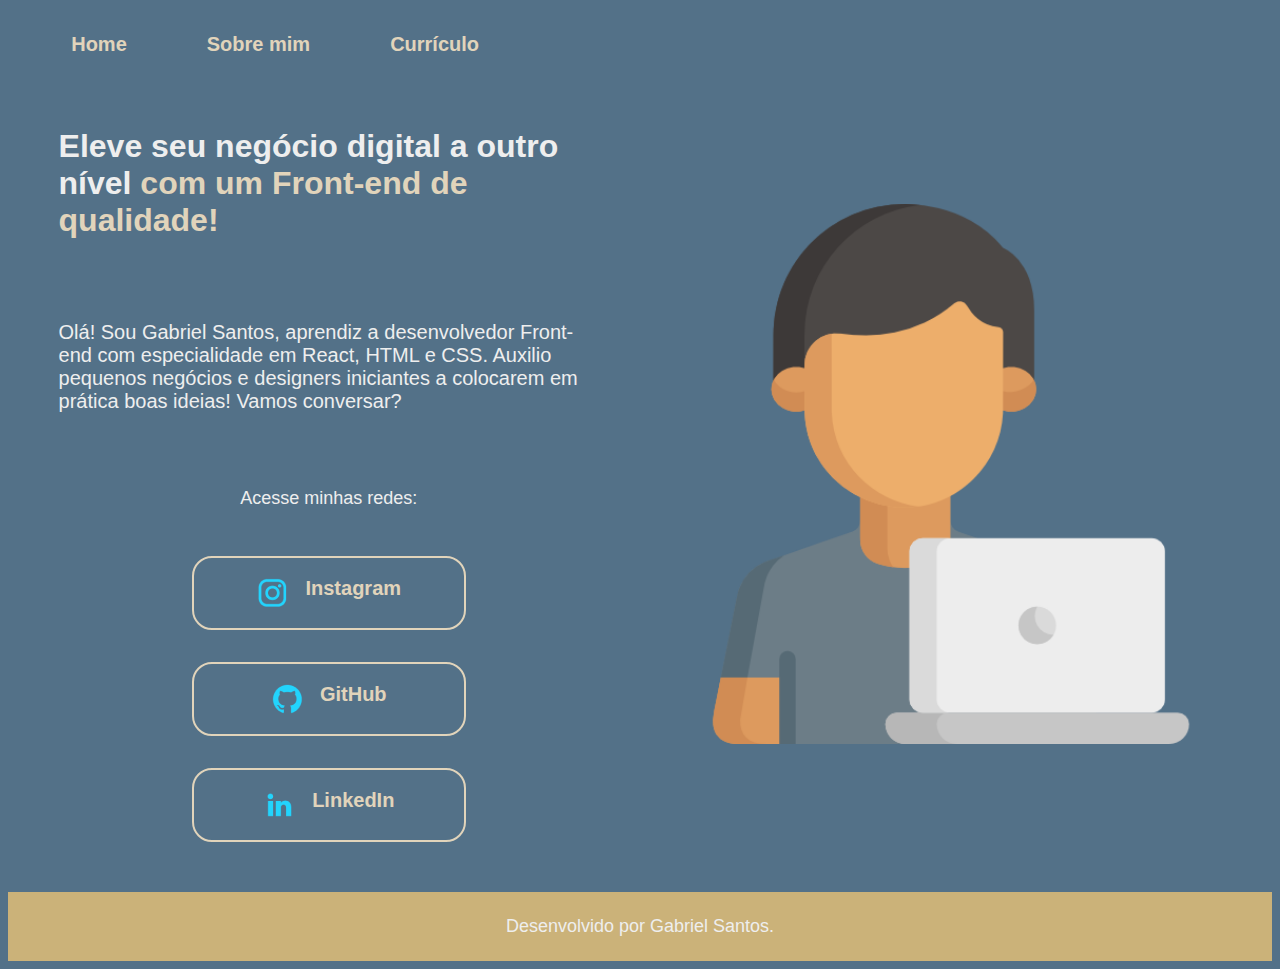
<file: index.html>
<!DOCTYPE html>
<html lang="pt">
<head>
    <meta charset="UTF-8">
    <meta http-equiv="X-UA-Compatible" content="IE=edge">
    <meta name="viewport" content="width=device-width, initial-scale=1.0">
    <title>Portifólio</title>
    <link rel="stylesheet" href="./styles/style.css">
</head>
<body>
    <header class="cabecalho">
        <nav class="cabecalho__menu">
            <a class="cabecalho__menu__link" href="index.html">Home</a>
            <a class="cabecalho__menu__link" href="about.html">Sobre mim</a>
            <a class="cabecalho__menu__link" href="curriculum.html">Currículo</a>
        </nav>
    </header>
    <main class="apresentacao">
        <section class="apresentacao__conteudo">
            <h1 class="apresentacao__conteudo__titulo">Eleve seu negócio digital a outro nível <strong class="titulo-destaque">com um Front-end de qualidade!</strong></h1>
            <p class="apresentacao__conteudo__texto">Olá! Sou Gabriel Santos, aprendiz a desenvolvedor Front-end com especialidade em React, HTML e CSS. Auxilio pequenos negócios e designers iniciantes a colocarem em prática boas ideias! Vamos conversar?</p>
            <div class="apresentacao__links">
                <h2 class="apresentacao__links__subtitulo">Acesse minhas redes:</h2>
                <a class="apresentacao__links__navegacao" href="https://www.instagram.com/gabirelfo/">
                    <img src="./assets/instagram.png" alt="imagem simbolo instagram">Instagram
                </a>
                <a class="apresentacao__links__navegacao" href="https://github.com/gabirelf">
                    <img src="./assets/github.png" alt="imagem simbolo GitHub">GitHub
                </a>
                <a class="apresentacao__links__navegacao" href="https://www.linkedin.com/in/gabirelfo/">
                    <img src="./assets/linkedin.png" alt="imagem simbolo linkedin">LinkedIn
                </a>
            </div>
        </section>
        <img class="apresentacao__imagem" src="./assets/dev .png" alt="Imagem desenvolvedor web">
    </main>
    <footer class="rodape">Desenvolvido por Gabriel Santos.</footer>
</body>
</html>
</file>
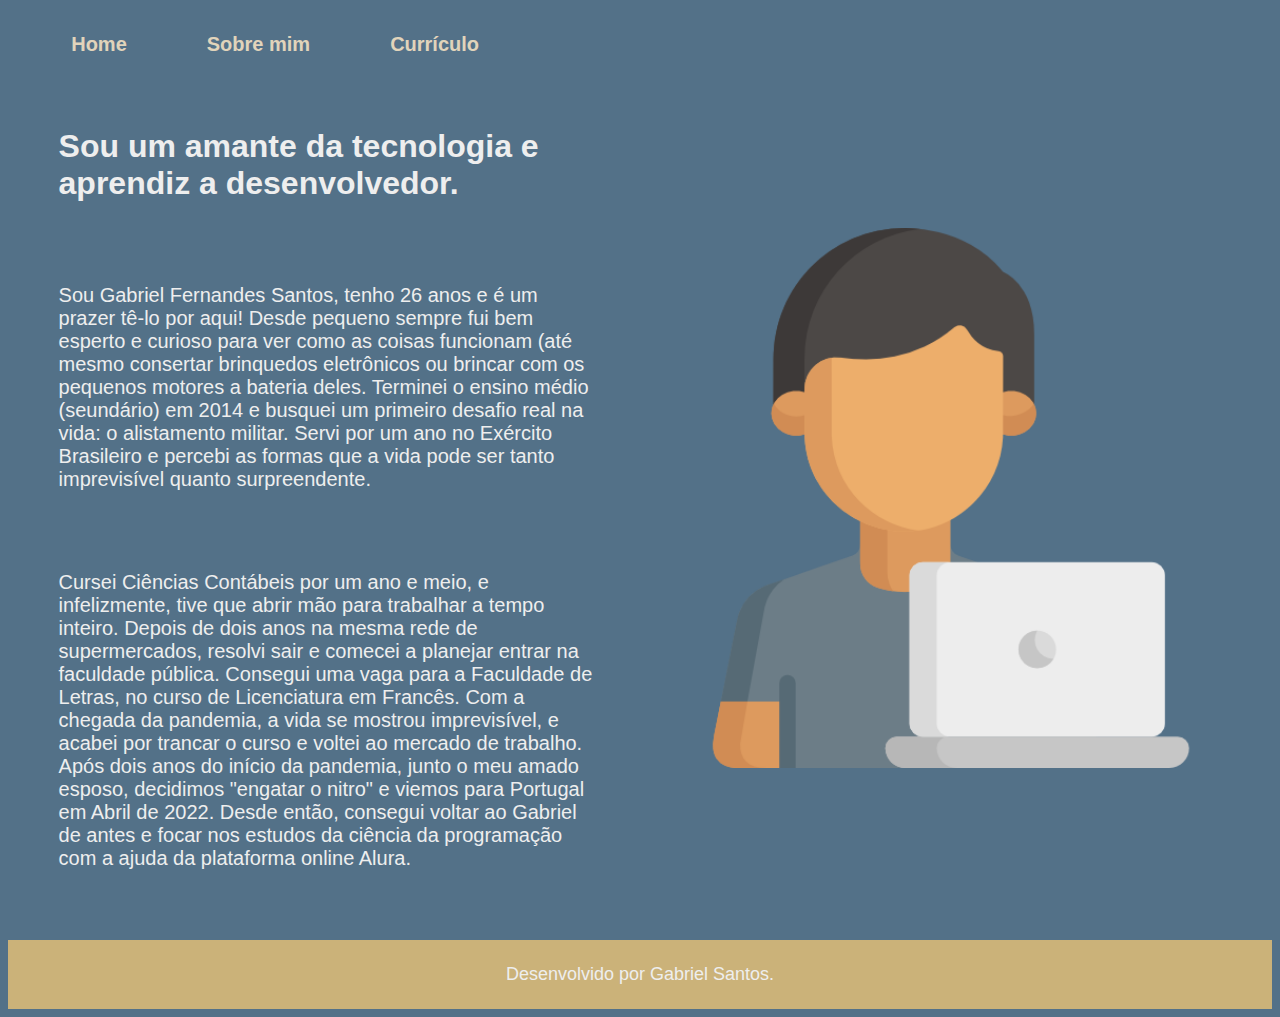
<file: about.html>
<!DOCTYPE html>
<html lang="pt-br">
<head>
    <meta charset="UTF-8">
    <meta http-equiv="X-UA-Compatible" content="IE=edge">
    <meta name="viewport" content="width=device-width, initial-scale=1.0">
    <title>Sobre mim</title>
    <link rel="stylesheet" href="./styles/style.css">
</head>
<body>
    <header class="cabecalho">
        <nav class="cabecalho__menu">
            <a class="cabecalho__menu__link" href="index.html">Home</a>
            <a class="cabecalho__menu__link" href="about.html">Sobre mim</a>
            <a class="cabecalho__menu__link" href="curriculum.html">Currículo</a>
        </nav>
    </header>
        <main class="apresentacao"> 
            <section class="apresentacao__conteudo">
            <h1 class="apresentacao__conteudo__titulo">Sou um amante da tecnologia e aprendiz a desenvolvedor. </h1> 
            <p class="apresentacao__conteudo__texto">Sou Gabriel Fernandes Santos, tenho 26 anos e é um prazer tê-lo por aqui!
            Desde pequeno sempre fui bem esperto e curioso para ver como as coisas funcionam (até mesmo consertar brinquedos eletrônicos ou brincar com os pequenos motores a bateria deles.
            Terminei o ensino médio (seundário) em 2014 e busquei um primeiro desafio real na vida: o alistamento militar. Servi por um ano no Exército Brasileiro e percebi as formas que a vida pode ser tanto imprevisível quanto surpreendente.</p> 
    
            <p class="apresentacao__conteudo__texto">Cursei Ciências Contábeis por um ano e meio, e infelizmente, tive que abrir mão para trabalhar a tempo inteiro. Depois de dois anos na mesma rede de supermercados, resolvi sair e comecei a planejar entrar na faculdade pública. Consegui uma vaga para a Faculdade de Letras, no curso de Licenciatura em Francês.
    
            Com a chegada da pandemia, a vida se mostrou imprevisível, e acabei por trancar o curso e voltei ao mercado de trabalho. Após dois anos do início da pandemia, junto o meu amado esposo, decidimos "engatar o nitro" e viemos para Portugal em Abril de 2022. Desde então, consegui voltar ao Gabriel de antes e focar nos estudos da ciência da programação com a ajuda da plataforma online Alura. 
            </p>
        </section>
        <img class="apresentacao__imagem" src="./assets/dev .png" alt="imagem programador">
    </main>
    <footer class="rodape">Desenvolvido por Gabriel Santos.</footer>
</body>
</html>
</file>
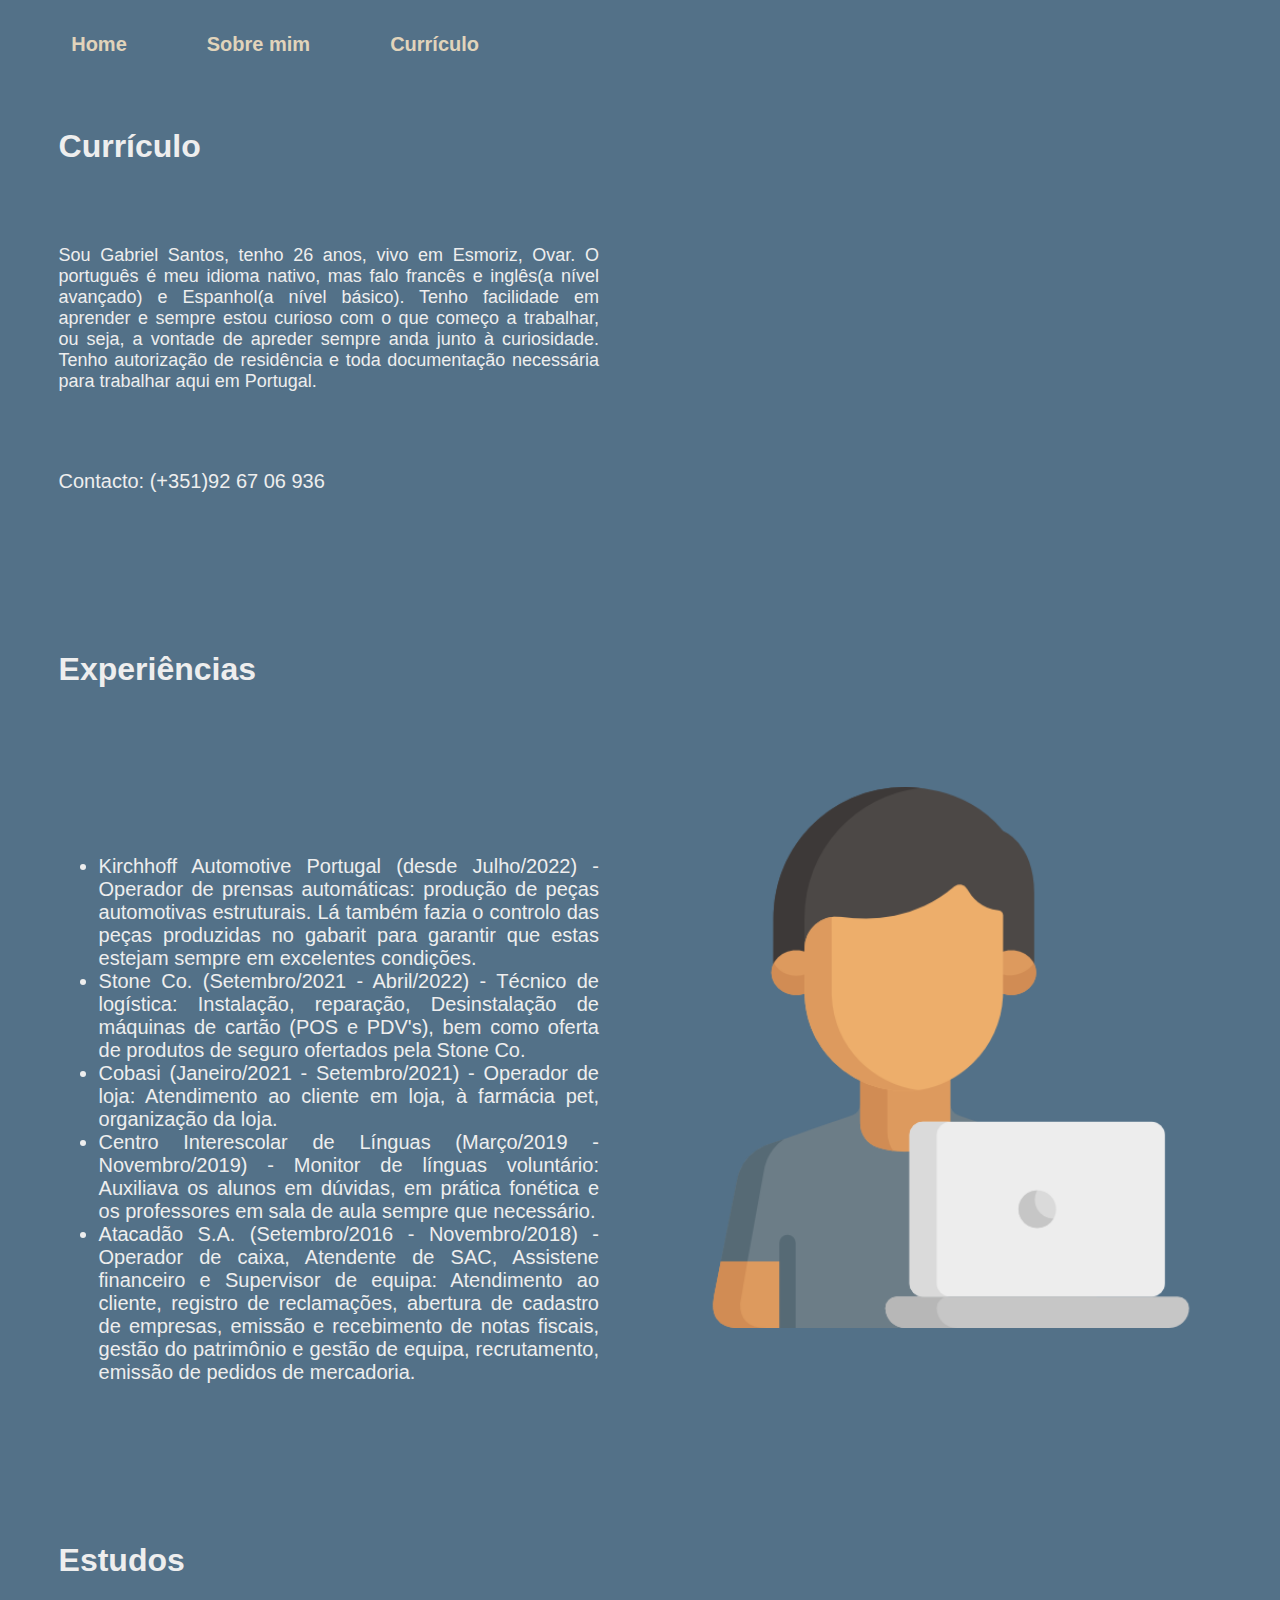
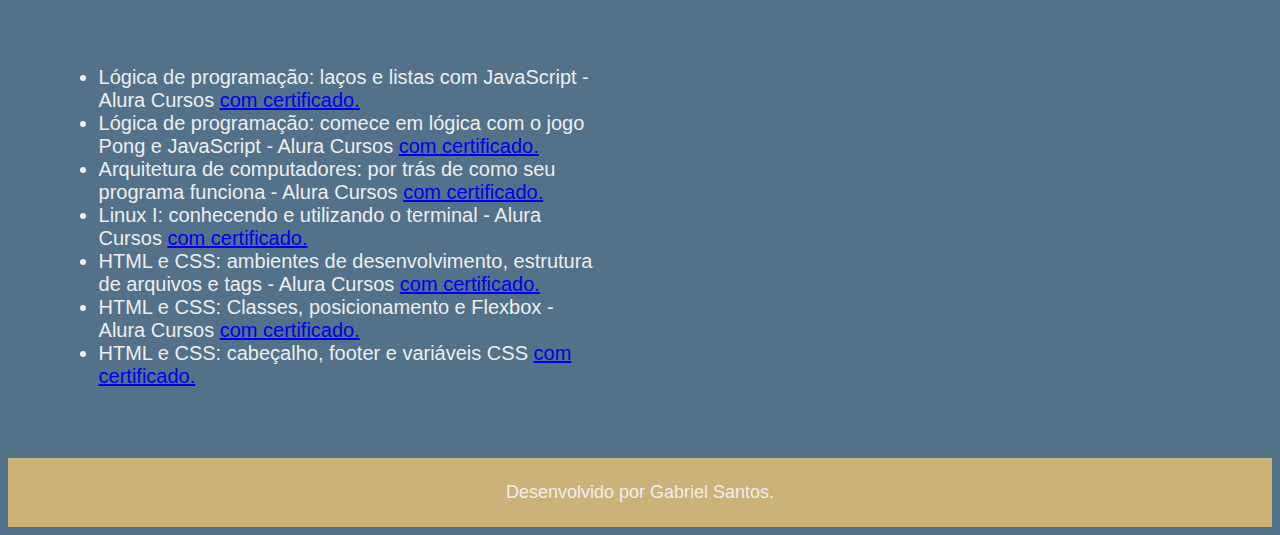
<file: curriculum.html>
<!DOCTYPE html>
<html lang="pt-br">
<head>
    <meta charset="UTF-8">
    <meta http-equiv="X-UA-Compatible" content="IE=edge">
    <meta name="viewport" content="width=device-width, initial-scale=1.0">
    <title>Currículo</title>
    <link rel="stylesheet" href="./styles/style.css">
</head>
<body>
    <header class="cabecalho">
        <nav class="cabecalho__menu">
            <a class="cabecalho__menu__link" href="index.html">Home</a>
            <a class="cabecalho__menu__link" href="about.html">Sobre mim</a>
            <a class="cabecalho__menu__link" href="curriculum.html">Currículo</a>
        </nav>
    </header>
    
    <main class="apresentacao">
        <section class="apresentacao__conteudo">
            <h1 class="apresentacao__conteudo__titulo">Currículo</h1>
            <p class="apresentacao__conteudo__texto__curriculo">
                Sou Gabriel Santos, tenho 26 anos, vivo em Esmoriz, Ovar. O português é meu idioma nativo, mas falo francês e inglês(a nível avançado) e Espanhol(a nível básico). Tenho facilidade em aprender e sempre estou curioso com o que começo a trabalhar, ou seja, a vontade de apreder sempre anda junto à curiosidade. Tenho autorização de residência e toda documentação necessária para trabalhar aqui em Portugal.
                <p class="apresentacao__conteudo__texto">Contacto: (+351)92 67 06 936</p> 
            </p>
            <h2 class="apresentacao__conteudo__titulo">Experiências</h2>
            <p class="apresentacao__conteudo__texto">
            <ul class="apresentacao__conteudo__texto">
                <li class="apresentacao__conteudo__texto__exp"> Kirchhoff Automotive Portugal (desde Julho/2022) - Operador de prensas automáticas: produção de peças automotivas estruturais. Lá também fazia o controlo das peças produzidas no gabarit para garantir que estas estejam sempre em excelentes condições.  </li>
                <li class="apresentacao__conteudo__texto__exp"> Stone Co. (Setembro/2021 - Abril/2022) - Técnico de logística: Instalação, reparação, Desinstalação de máquinas de cartão (POS e PDV's), bem como oferta de produtos de seguro ofertados pela Stone Co.  </li>
                <li class="apresentacao__conteudo__texto__exp">Cobasi (Janeiro/2021 - Setembro/2021) - Operador de loja: Atendimento ao cliente em loja, à farmácia pet, organização da loja. </li>
                <li class="apresentacao__conteudo__texto__exp">Centro Interescolar de Línguas (Março/2019 - Novembro/2019) - Monitor de línguas voluntário:  Auxiliava os alunos em dúvidas, em prática fonética e os professores em sala de aula sempre que necessário.  </li>
                <li class="apresentacao__conteudo__texto__exp">Atacadão S.A. (Setembro/2016 - Novembro/2018) - Operador de caixa, Atendente de SAC, Assistene financeiro e Supervisor de equipa: Atendimento ao cliente, registro de reclamações, abertura de cadastro de empresas, emissão e recebimento de notas fiscais, gestão do patrimônio e gestão de equipa, recrutamento, emissão de pedidos de mercadoria. </li>
            </ul>
            </p>
            <h2 class="apresentacao__conteudo__titulo">Estudos</h2>
            <div class="apresentacao__conteudo__texto">
            <ul class="apresentacao__conteudo__texto">
                <li>Lógica de programação: laços e listas com JavaScript - Alura Cursos <a href="https://cursos.alura.com.br/certificate/b0502423-3055-4242-8548-64afaf8b41b2">com certificado.</a></li>
                <li>Lógica de programação: comece em lógica com o jogo Pong e JavaScript - Alura Cursos <a href="https://cursos.alura.com.br/certificate/5c17e347-b7e0-4c85-8e79-64115c293c5c">com certificado.</a></li>
                <li>Arquitetura de computadores: por trás de como seu programa funciona - Alura Cursos <a href="https://cursos.alura.com.br/certificate/1e9c0fb2-889f-43cd-a013-ac46e0e7f7d3">com certificado.</a></li>
                <li>Linux I: conhecendo e utilizando o terminal - Alura Cursos <a href="https://cursos.alura.com.br/certificate/92ac537d-ffd3-4d4a-96a9-273f64b3bc15">com certificado.</a></li>
                <li>HTML e CSS: ambientes de desenvolvimento, estrutura de arquivos e tags - Alura Cursos <a href="https://cursos.alura.com.br/certificate/d20ab7fc-b3ed-4c07-9073-896910e5d925">com certificado.</a></li>
                <li>HTML e CSS: Classes, posicionamento e Flexbox - Alura Cursos <a href="https://cursos.alura.com.br/certificate/8c9fe4c8-1484-47b7-a705-596c4ceff36d">com certificado.</a></li>
                <li>HTML e CSS: cabeçalho, footer e variáveis CSS <a href="https://cursos.alura.com.br/certificate/41c62d66-4692-43f5-803d-7845b7dfd0f3">com certificado.</a></li>
            </ul>
            </div>    
        </section>
        <img class="apresentacao__imagem" src="./assets/dev .png" alt="Foto do Gabriel Santos">
    </main> 

    <footer class="rodape">Desenvolvido por Gabriel Santos.</footer>
</body>
</html>
</file>
<file: styles/style.css>
<style>
@import url('https://fonts.googleapis.com/css2?family=Krona+One&family=Montserrat:wght@400;600&display=swap');
</style>

*{
    margin: 0;
    padding: 0;
}
:root{
    --cor-primaria: #537188;
    --cor-secundaria: #EEEEEE; 
    --cor-terciaria: #E1D4BB;
    --cor-rodape: #CBB279;
    --cor-hover: #537180;

    --fonte-primaria: 'Krona One', sans-serif;
    --fonte-secundaria: 'Montserrat', sans-serif;
}

body {
    background-color: var(--cor-primaria);
    color: var(--cor-secundaria);
}
.cabecalho {
    padding: 2% 0% 0% 5%;
}
.cabecalho__menu {
    display: flex;
    gap: 80px;

}
.cabecalho__menu__link {
    font-family: var(--fonte-secundaria);
    font-size: 1.25rem;
    font-weight: 600;
    color:var(--cor-terciaria);
    text-decoration: none;
}
.apresentacao {
    padding:  4%;
    display: flex;
    align-items: center;
    justify-content: space-between;
    gap: 82px;
}
.apresentacao__conteudo {
    width: 50%;
    display: flex;
    flex-direction: column;
    gap: 40px;
}
.apresentacao__conteudo__titulo {
    font-size: 2rem;
    font-family: var(--fonte-primaria);
}
.titulo-destaque {
    color: var(--cor-terciaria);
}

.apresentacao__conteudo__texto {
    font-size: 1.25rem;
    font-family: var(--fonte-secundaria);
}
.apresentacao__links {
    display: flex;
    flex-direction: column;
    align-items: center;
    justify-content: space-between;
    gap: 32px;
}
.apresentacao__links__subtitulo{
    font-family: var(--fonte-primaria);
    font-weight: 400;
    font-size: 1.125rem;
}
.apresentacao__links__navegacao {
    display: flex;
    justify-content: center;
    gap: 16px;
    border: 2px solid var(--cor-terciaria); 
    width: 50%;
    text-align: center;
    border-radius: 20px;
    font-size: 1.25rem;
    font-weight: 600;
    padding: 19px 0px;
    text-decoration: none;
    color: var(--cor-terciaria);
    font-family: var(--fonte-secundaria);
}
.apresentacao__conteudo__texto__curriculo {
    text-align: justify;
    font-size: 1.125rem;
    font-family: var(--fonte-secundaria);
}
.apresentacao__conteudo__texto__exp {
    text-align: justify;
}
.apresentacao__links__link:hover {
    background-color: var(--cor-hover);
}
.apresentacao__imagem {
    width: 50%;
}
.rodape {
    color: var(--cor-secundaria);
    background-color:var(--cor-rodape);   
    padding: 24px;
    text-align: center;
    font-family: var(--fonte-secundaria);
    font-size: 1.125rem;
    font-weight: 400;
}

@media (min-width: 480px) and (max-width: 800px) {
    .cabecalho {
        padding: 10%;
    }
    .cabecalho__menu{
        justify-content: center;
    }
    .apresentacao {
        flex-direction: column-reverse;
        padding: 5%;
    }
    .apresentacao__conteudo {
        width: auto;
    }
}
</file>
